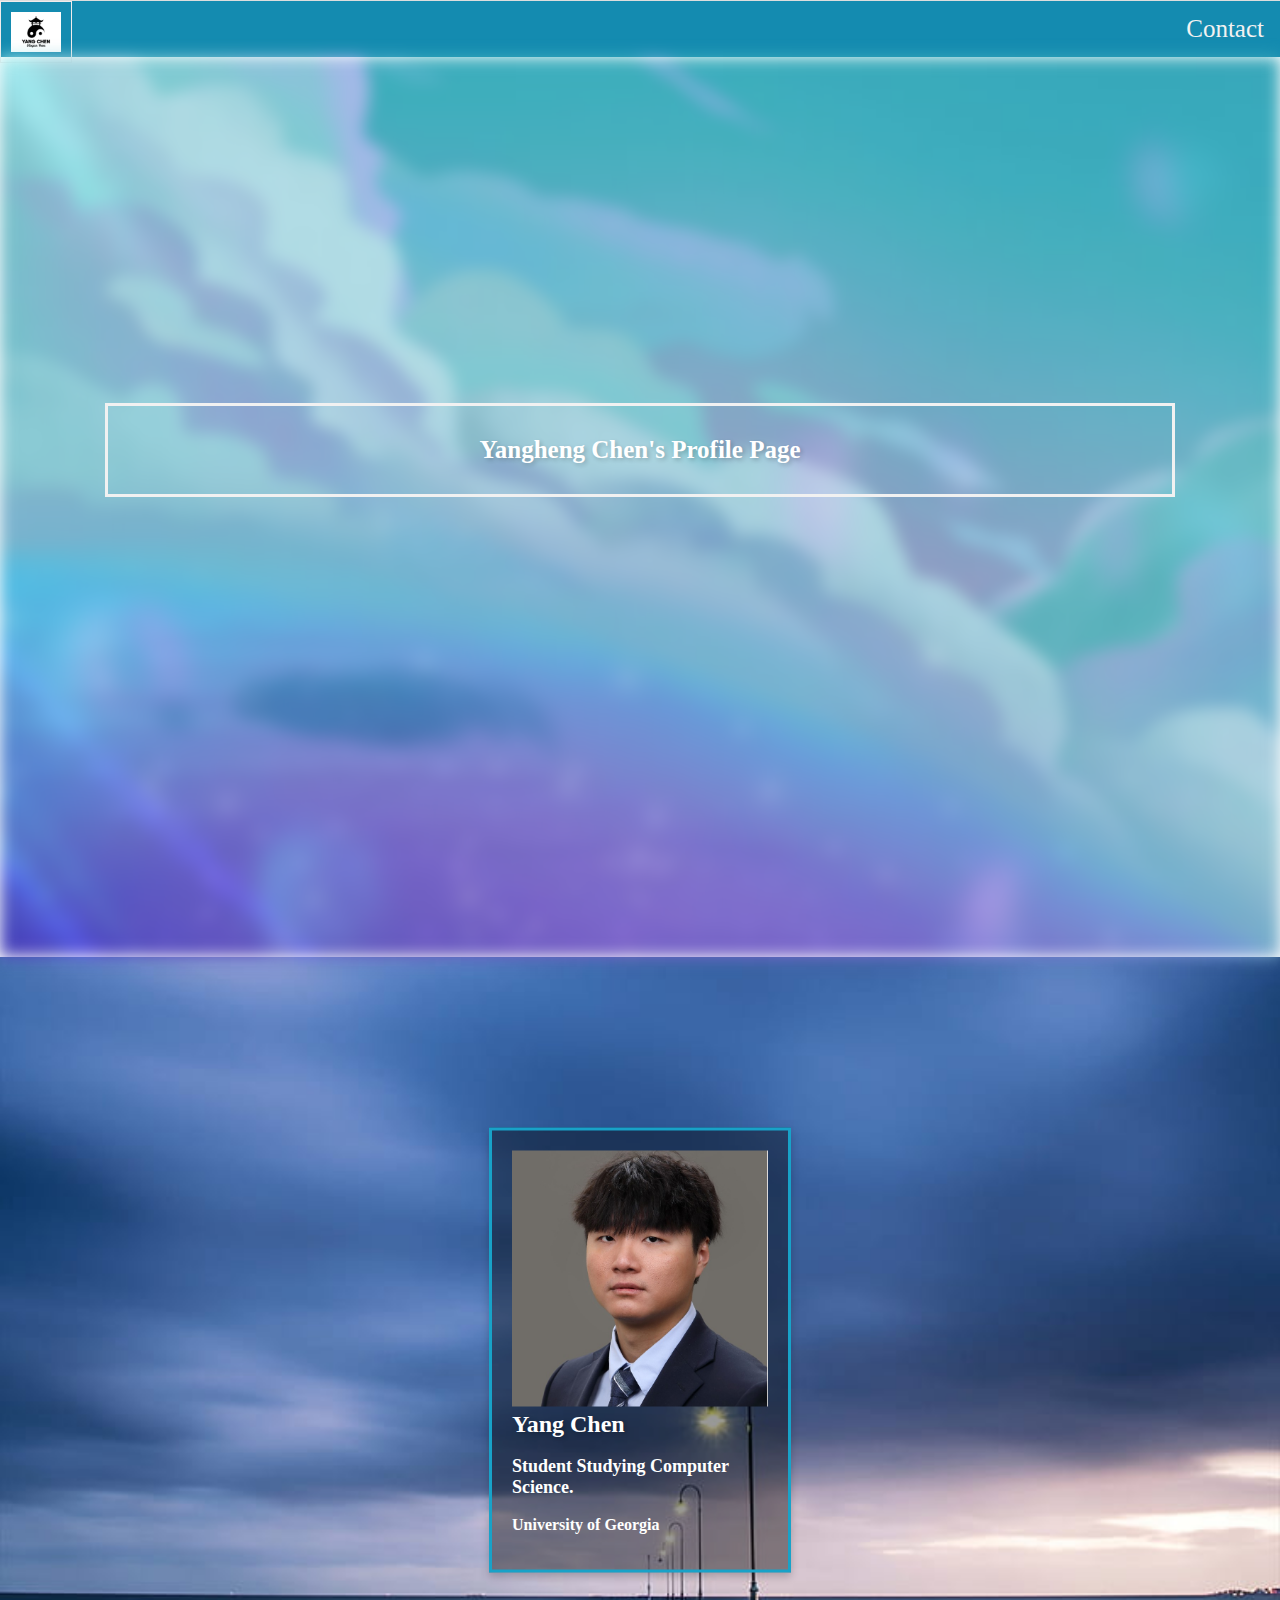
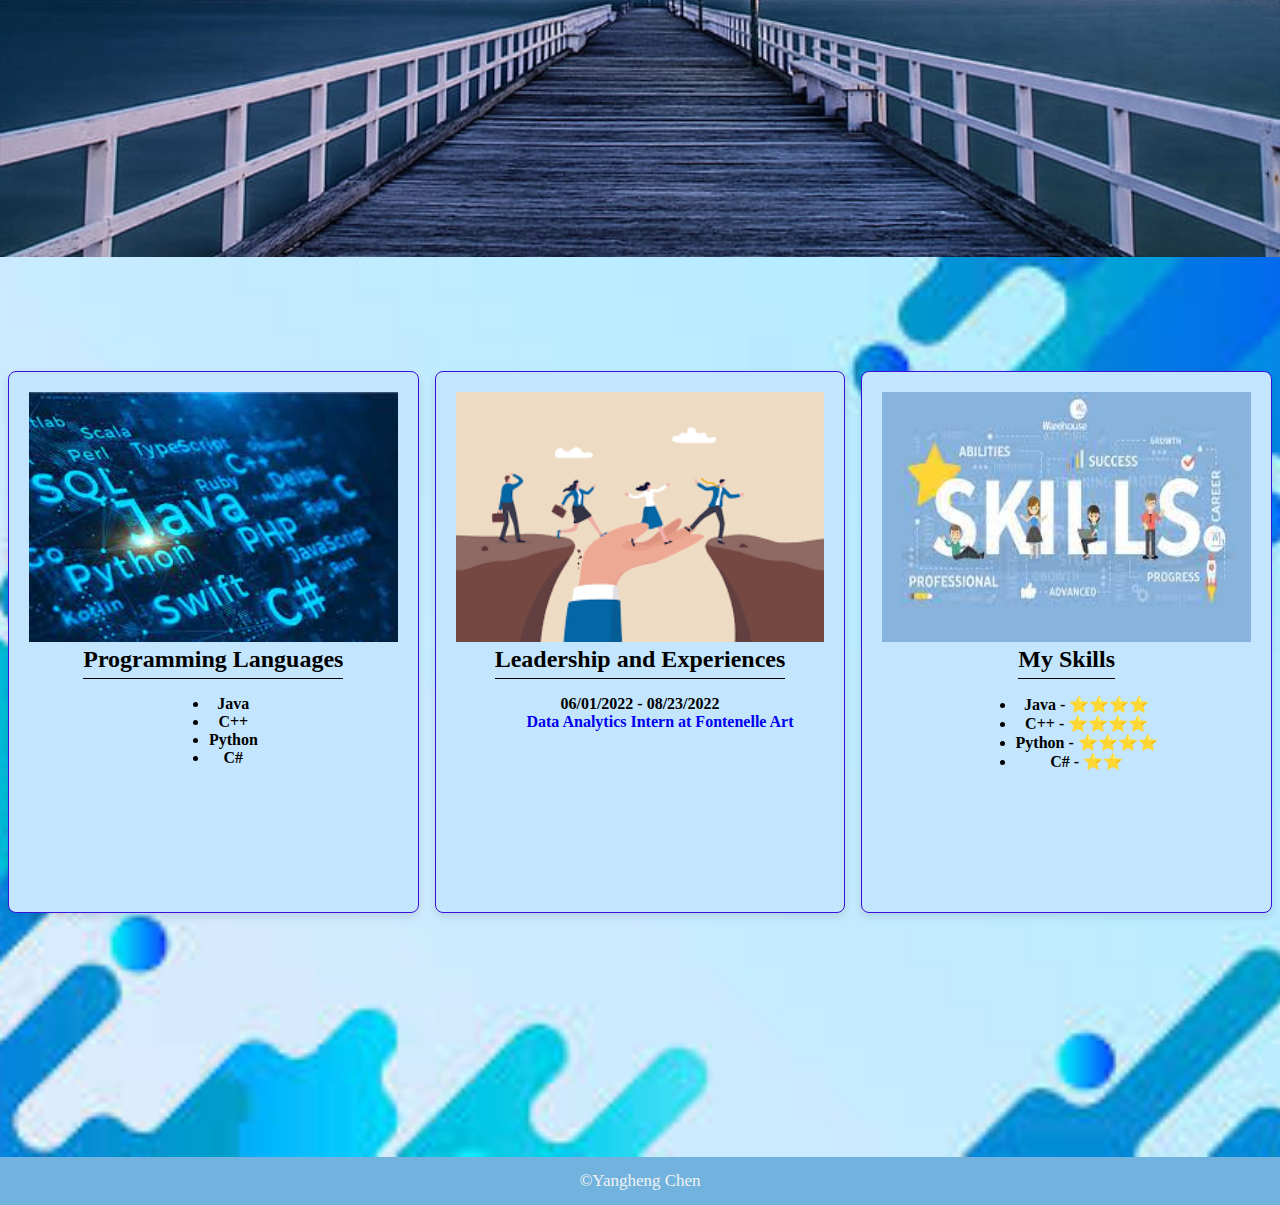
<file: index.html>
<!DOCTYPE html>
<html>
  <head>
    <title>Yang's Profile Page</title>
    <link rel = "stylesheet"  href="css/style.css">
  </head>
  <body>
    
    <nav class="topnav">
        <img src="image/logo.png" alt="logo">
        <a href="contact.html">Contact</a>
    </nav>


    <div class="topBar"></div>
    
    <section class="bg-text">
      <h1>Yangheng Chen's Profile Page </h1>
    </section>
  
    <section class="middle"></div>
    <div class="card">
      <img src="image/profile_pic.jpeg" alt="Yang" style="width:100%">
      <h1>Yang Chen</h1>
      <p class="title">Student Studying Computer Science.</p>
      <p>University of Georgia</p>
    </section>

    
    <div class="bot"></div>
      <div class="row">
        <div class="column">
          <div class="infoCard">
            <img src="image/programmingLang.jpeg" alt="Languages" style="width:100%; height: 250px;">
            <div class="container">
              <h3>Programming Languages</h3>
              <ul>
                <li>Java</li>
                <li>C++</li>
                <li>Python</li>
                <li>C#</li>
              </ul>
            </div>
          </div>
        </div>
      
        <div class="column">
          <div class="infoCard">
            <img src="image/Learder.png" alt="Leader" style="width:100%; height: 250px;">
            <div class="container">
              <h3>Leadership and Experiences</h3>
              <dl>
                <dt>06/01/2022 - 08/23/2022</dt>
                <dd><a href="https://www.fontenelleart.com/" target="_blank">Data Analytics Intern at Fontenelle Art</a></dd>
              </dl>
            </div>
          </div>
        </div>


      
        <div class="column">
          <div class="infoCard">
            <img src="image/Skills.jpeg" alt="Skills" style="width:100%; height: 250px;">
            <div class="container">
              <h3>My Skills</h3>

              <ul>
                <li>Java - ⭐⭐⭐⭐</li>
                <li>C++ - ⭐⭐⭐⭐</li>
                <li>Python - ⭐⭐⭐⭐</li>
                <li>C# - ⭐⭐</li>
              </ul>
            </div>
          </div>
        </div>
      </div>

      <footer class="botText">
        <a href="contact.html"> &copy;Yangheng Chen</a> 
      </footer>




  </body>
</html>
</file>
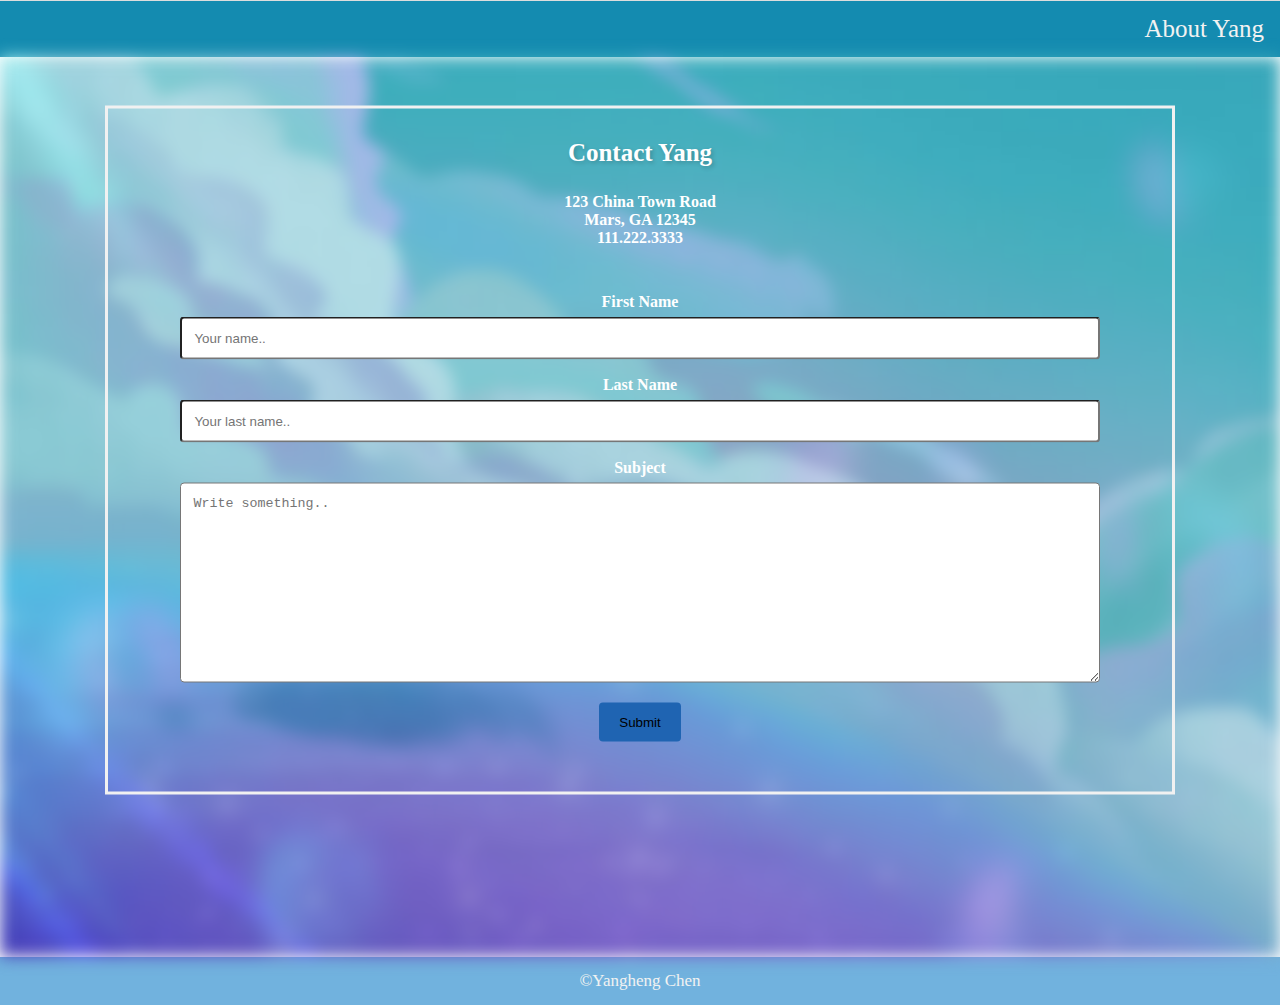
<file: contact.html>
<!DOCTYPE html PUBLIC "-//W3C//DTD HTML 4.01//EN" "http://www.w3.org/TR/html4/strict.dtd">
<html>
<head>
  <link rel = "stylesheet"  href="css/style.css">
  <title>Yang Chen's Contact Page</title>
</head>

<body>

  <nav class="topnav">
    <a href="index.html">About Yang</a>
  </nav>
  <div class="topBar"></div>
  <nav class="bg-text">

    <h1>Contact Yang</h1>
    <p>
      123 China Town Road
      <br>
      Mars, GA 12345
      <br>
      111.222.3333
    </p>
  
  
    <div class="contactContainer">
      <form>
  
        <label for="fname">First Name</label>
        <input type="text" id="fname" name="firstname" placeholder="Your name..">
    
        <label for="lname">Last Name</label>
        <input type="text" id="lname" name="lastname" placeholder="Your last name..">
    
        <label for="subject">Subject</label>
        <textarea id="subject" name="subject" placeholder="Write something.." style="height:200px"></textarea>
    
        <input type="submit" value="Submit">
    
      </form>
    </div>


  </nav>
  <nav class="botText">
    <a href="index.html"> &copy;Yangheng Chen</a> 
  </nav>

 
</body>
</html>
</file>
<file: css/style.css>
body, html {
  height: 100%;
  margin: 0;
}

.topnav {
  border-top: 1px solid #ddd;
  display: flex;
  background-color: #148bb0;
  overflow: hidden;
}

.topnav a {
  margin-left: auto;
  color: #f2f2f2;
  text-align: center;
  padding: 14px 16px;
  text-decoration: none;
  font-size: 25px;
}
.topnav a:hover {
  background-color: #105fd5;
}

.topnav img {
  display: flex;
  position: absolute;
  margin-left: right;
  border: 1px solid #f0ecec;
  max-height: 40px;
  padding: 10px;
}

.card {
  background-color: rgb(0, 0, 0);
  background-color: rgba(0, 0, 0, 0.4);
  box-shadow: 0 4px 8px 0 rgba(0, 0, 0, 0.2);
  color: white;
  font-weight: bold;
  border: 3px solid #18a2c8;
  position: absolute;
  top: 150%;
  left: 50%;
  transform: translate(-50%, -50%);
  z-index: 2;
  width: 20%;
  padding: 20px;
}

.row {
  display: flex;
  color: black;
  font-weight: bold;
  position: absolute;
  top: 250%;
  left: 50%;
  transform: translate(-50%, -50%);
  z-index: 2;
  height: 150;
  width: 100%;
  padding: 20px;
}

.title {
  display: flex;
  color: white;
  font-size: 18px;
  font-family: 'cursive-font', cursive;
}

.bg-text {
  display: flex;
  color: white;
  font-weight: bold;
  border: 3px solid #f1f1f1;
  position: absolute;
  top: 50%;
  left: 50%;
  transform: translate(-50%, -50%);
  z-index: 2;
  width: 80%;
  padding: 20px;
  text-align: center;
  flex-direction: column;
  align-items: center;
  justify-content: center;
}

.bg-text h1 {
  font-size: 25px;;
  margin: 10px 0;
}

.topBar {
  background-image: url('../image/background.jpeg');
  filter: blur(8px);
  -webkit-filter: blur(8px);
  height: 100%;
  width: 100vw;
  background-position: center;
  background-repeat: no-repeat;
  background-size: cover;
}

h1 {
  display: flex;
  margin-top: 0px;
  font-family: "font-effect-fire", serif;
  font-size: x-large;
  text-shadow: 2px 2px 4px rgba(0, 0, 0, 0.2);
  text-align: center;
}

.middle {
  background-image: url('../image/topBar.jpeg');
  height: 100%;
  width: 100vw;
  background-position: center;
  background-repeat: no-repeat;
  background-size: cover;
}

h2 {
  margin-left: 160px;
  font-family: 'cursive-font', cursive;
  font-size: 1.5em;
  color: black;
}

h3 {
  margin: 0;
  border-bottom: 1px solid black;
  padding-bottom: 5px;
  font-size: 1.5em;
  color: black;
}

.bot {
  background-image: url('../image/middle.jpeg');
  height: 100%;
  width: 100vw;
  background-position: center;
  background-repeat: no-repeat;
  background-size: cover;
}

.column {
  float: left;
  width: 33.3%;
  margin-bottom: 16px;
  padding: 0 8px;
}

.infoCard {
  box-shadow: 0 4px 8px 0 rgba(0, 0, 0, 0.2);
  height: 500px;
  border: 1px solid #3910dd;
  border-radius: 8px;
  box-shadow: 0 4px 8px rgba(0, 0, 0, 0.1);
  background-color: #c3e6fe;
  padding: 20px;
  transition: box-shadow 0.3s ease-in-out;
  cursor: pointer;
}

.infoCard:hover {
  box-shadow: 0 8px 16px rgba(0, 0, 0, 0.2);
}

.container {
  display: flex;
  flex-direction: column;
  text-align: center;
  align-items: center;
  padding: 0 16px;
}

.container::after, .row::after {
  content: "";
  clear: both;
  display: table;
}

.contactContainer {
  border-radius: 5px;
  padding: 30px;
}

input[type=text], select, textarea {
  width: 100%;
  padding: 12px;
  border: 1px black #ccc;
  border-radius: 4px;
  box-sizing: border-box;
  margin-top: 6px;
  margin-bottom: 16px;
  resize: vertical
}

input[type=submit] {
  background-color: #1f64b2;
  color: black;
  padding: 12px 20px;
  border: none;
  border-radius: 4px;
  cursor: pointer;
}

input[type=submit]:hover {
  background-color: #8b5dc7;
}

.botText {
  display: flex;
  background-color: #71b2de;
  overflow: hidden;
  text-align: center;
  justify-content: center;
}

.botText a {
  color: #f2f2f2;
  text-align: center;
  padding: 14px 16px;
  text-decoration: none;
  font-size: 17px;
}

.botText a:hover {
  background-color: #2b1d93;
}

p {
  display: flex;
}

.container a {
  text-decoration: none;
}
</file>
